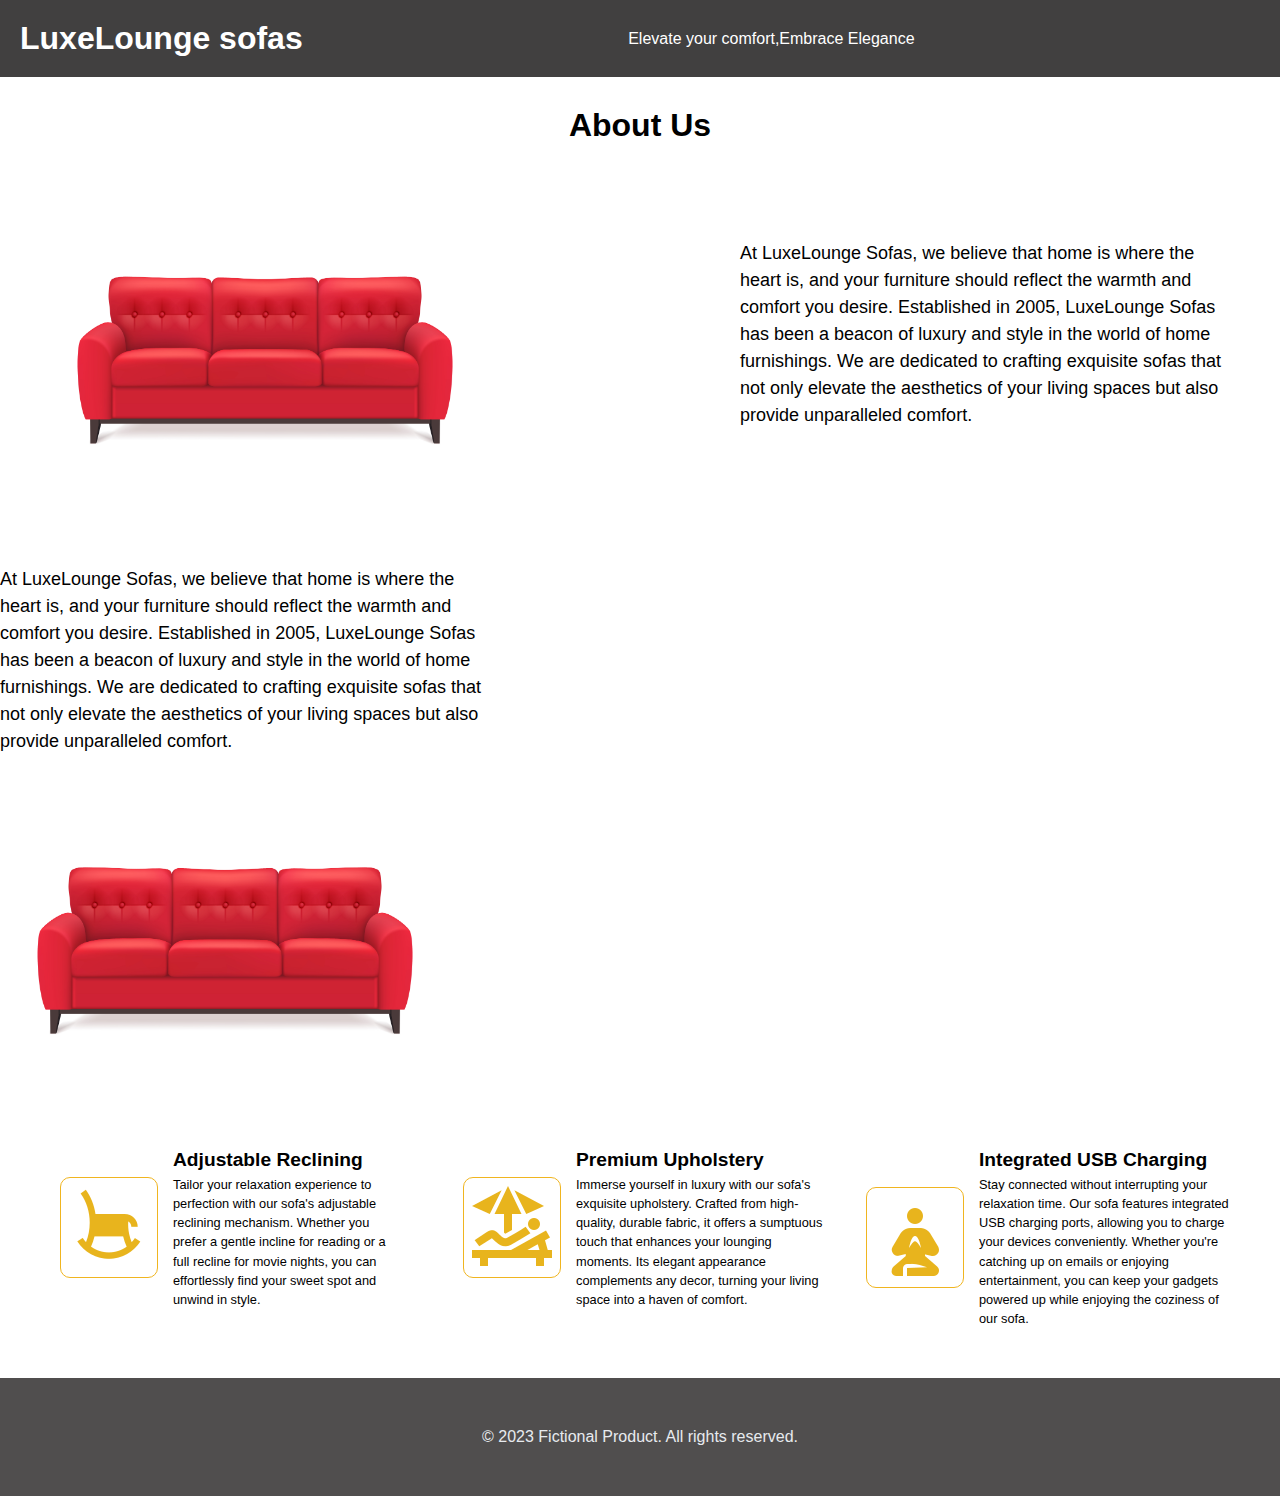
<file: about.html>
<!DOCTYPE html>
<html lang="en">
  <head>
    <meta charset="UTF-8" />
    <meta name="viewport" content="width=device-width, initial-scale=1.0" />
    <title>About us</title>
    <link rel="stylesheet" href="index.css" />
    <link
      href="https://fonts.googleapis.com/css2?family=Inter:wght@100;200;300;900&family=Montserrat:wght@100;300;400;500&family=Noto+Sans+Multani&display=swap"
    />
  </head>
  <body>
    <header>
      <h1>LuxeLounge sofas</h1>
      <p>Elevate your comfort,Embrace Elegance</p>
      <nav class="nav-bar">
        <ul class="nav-bar">
          <li class="nav-item"><a href="/index.html">Home</a></li>
          <li class="nav-item"><a href="/about.html">About</a></li>
          <li class="nav-item"><a href="#features">Features</a></li>
          <li class="nav-item"><a href="#contact">Contact</a></li>
        </ul>
    </header>
    <div >
      <h1 style="text-align: center; margin-top: 30px">About Us</h1>
      <div class="about_hero ">
        <div><img src="./12133.jpg" alt="a sofa" style="width: 450px" /></div>
        <div class="about_text">
          At LuxeLounge Sofas, we believe that home is where the heart is, and
          your furniture should reflect the warmth and comfort you desire.
          Established in 2005, LuxeLounge Sofas has been a beacon of luxury and
          style in the world of home furnishings. We are dedicated to crafting
          exquisite sofas that not only elevate the aesthetics of your living
          spaces but also provide unparalleled comfort.
        </div>
      </div>
      <div class="about_hero">
        </div>
        <div class="about_text">
          At LuxeLounge Sofas, we believe that home is where the heart is, and
          your furniture should reflect the warmth and comfort you desire.
          Established in 2005, LuxeLounge Sofas has been a beacon of luxury and
          style in the world of home furnishings. We are dedicated to crafting
          exquisite sofas that not only elevate the aesthetics of your living
          spaces but also provide unparalleled comfort.
        </div>
          <img src="./12133.jpg" alt="a sofa" style="width: 450px" />
        </div>
      </div>
      <section class="action">
        <div id="container">
          <div id="img">
            <img src="./assets/images/comfort_icon.png" />
          </div>
          <div class="container">
            <h2>Adjustable Reclining</h2>
            <p>
              Tailor your relaxation experience to <br />
              perfection with our sofa's adjustable <br />
              reclining mechanism. Whether you <br />prefer a gentle incline for
              reading or a <br />full recline for movie nights, you can
              <br />
              effortlessly find your sweet spot and <br />
              unwind in style.
            </p>
          </div>
        </div>
        <div id="container">
          <div id="img" class="spinner">
            <img src="./assets/images/reclining.png" />
          </div>
          <div class="container">
            <h2>Premium Upholstery</h2>
            <p>
              Immerse yourself in luxury with our sofa's exquisite upholstery.
              Crafted from high-quality, durable fabric, it offers a sumptuous
              touch that enhances your lounging moments. Its elegant appearance
              complements any decor, turning your living space into a haven of
              comfort.
            </p>
          </div>
        </div>
        <div id="container">
          <div id="img">
            <img src="./assets/images/relax.png" />
          </div>
          <div class="container">
            <h2>Integrated USB Charging</h2>
            <p>
              Stay connected without interrupting your relaxation time. Our sofa
              features integrated USB charging ports, allowing you to charge
              your devices conveniently. Whether you're catching up on emails or
              enjoying entertainment, you can keep your gadgets powered up while
              enjoying the coziness of our sofa.
            </p>
          </div>
        </div>
      </section>
    </div>
    <footer>© 2023 Fictional Product. All rights reserved.</footer>
  </body>
</html>
</file>
<file: index.css>
* {
  margin: 0;
  padding: 0;
  box-sizing: border-box;
}
body {
  font-family: "Inter", sans-serif;
}
header {
  background-color: rgb(65, 64, 64);
  color: white;
  padding: 20px;
  font-size: 1rem;
  display: flex;
  justify-content: space-between;
  align-items: center;
}
ul.nav-bar {
  list-style-type: none;
  margin: 0;
  padding: 0;

  overflow: hidden;
}
li.nav-item {
  float: left;
  margin-inline: 20px;
  padding: 10pxs;
  list-style: none;
}
li.nav-item a {
  display: block;
  color: white;
  text-align: center;
  padding: 14px 16px;
  text-decoration: none;
}
li.nav-item a:hover {
  background-color: #ddd;
  color: black;
}
/* header p { */
  text-align: left;
}
.nav-bar {
  display: flex;
  justify-content: flex-end;
  align-items: center;
}
.background {
  background-image: url("./assets/images/comfortable-pillow-sofa.jpg");
  background-color: #cccccc;
  height: 300px;
  background-position: center;
  background-repeat: no-repeat;
  background-size: cover;
  position: relative;
}
.text {
  text-align: center;
  position: absolute;
  top: 50%;
  left: 50%;
  transform: translate(-50%, -50%);
  color: rgb(34, 32, 32);
}
section {
  background-color: white;
  display: flex;
  align-items: flex-start;
  margin: 0 50px;
  padding: 40px;
  /* flex-wrap: wrap; */
}
button {
  margin-top: 5px;
  padding: 10px;
  border-radius: 8px;
  color: white;
  background-color: black;
}
button:hover {
  background-color: red;
  transition: background-color ease-in 1s;
}
main {
  background-color: whitesmoke;
}
h3 {
  font-family: Georgia, "Times New Roman", Times, serif;
  text-align: center;
  font-size: 2rem;
  padding: 10px;
}
.container {
  width: 250px;
  line-height: 1.5;
}
.container:hover {
  color: orange;
  transition: color linear 1s;
}
#container {
  margin: 30px 20px;
  font-size: 0.8rem;
  display: flex;
  align-items: center;
}
#img {
  border: 1px rgb(240, 181, 32) solid;
  border-radius: 10px;
  margin-right: 15px;
}
.about_hero {
  display: flex;
  justify-content: space-between;
  align-items: center;
  margin: 0px 90px;
  padding: 100px;
}
.about_hero tn {
  flex-direction: row-reverse;
  display: flex;
}
footer {
  font-family: "Gill Sans", "Gill Sans MT", Calibri, "Trebuchet MS", sans-serif;
  font-size: 1rem;
  font-weight: 200px;
  color: rgb(231, 234, 238);
  background-color: rgb(80, 78, 78);
  text-align: center;
  padding: 50px;
}
form {
  background-color: #fff;
  max-width: 400px;
  margin: 0 auto;
  padding: 20px;
  border-radius: 5px;
  box-shadow: 0px 0px 10px rgba(0, 0, 0, 0.2);
}
form {
  margin: 20px auto;
}
label {
  display: block;
  margin-bottom: 5px;
  font-weight: bold;
}
input[type="text"],
input[type="tel"],
textarea {
  width: 100%;
  padding: 10px;
  margin-bottom: 10px;
  border: 1px solid #ccc;
  border-radius: 3px;
}
input[type="submit"] {
  background-color: #007bff;
  color: #fff;
  border: none;
  padding: 10px 20px;
  border-radius: 3px;
  cursor: pointer;
  text-align: center;
  display: flex;
  flex-direction: column;
  align-items: center;
  justify-content: center;
}
input[type="submit"]:hover {
  background-color: #0056b3;
}
#centered-button {
  text-align: center;
  display: flex;
  flex-direction: column;
  align-items: center;
  justify-content: center;
}
@keyframes spin {
  0% {
    transform: rotate(0deg);
  }
  50% {
    transform: rotate(0deg);
  }
  100% {
    transform: rotate(360deg);
  }
}
.about_hero {
  padding: 20px;
}
@media (max-width: 1300px) {
  header .nav-bar{
    display: block;
    flex-direction: row;
    padding: 10px; /* Adjust padding for smaller header */
    font-size: 0.8rem; /* Reduce font size */
  }
  .nav-bar  {
    display: block;
    flex-direction: row;
    padding: 20px;
    font-size: 1rem;
    margin-bottom: 10px;
  }

  ul.nav-bar {
    display: none; /* Hide the navigation bar on small screens */
  }

  section {
    margin: 0 20px; /* Decrease margins on smaller screens */
    padding: 20px; /* Adjust padding for smaller content */
  }

  .about_hero {
    margin: 0px 20px; /* Decrease margins on smaller screens */
    padding: 20px; /* Adjust padding for smaller content */
  }
}

/* Additional media queries for other screen sizes */
@media (max-width: 480px) {
  /* Define styles for even smaller screens */
}
@media only screen and (max-width: 800px) {
  section {
    width: 90%;
    display: block;
  }
  .about_hero {
    width: 90%;
    display: block;
  }
}
@media only screen and (min-width: 800px) {
  .about_hero header {
    display: flex;
    align-items: center;
    justify-content: space-around;
  }
  .about_text {
    width: 500px;
    font-size: large;
    line-height: 1.5;
  }
}
</file>
